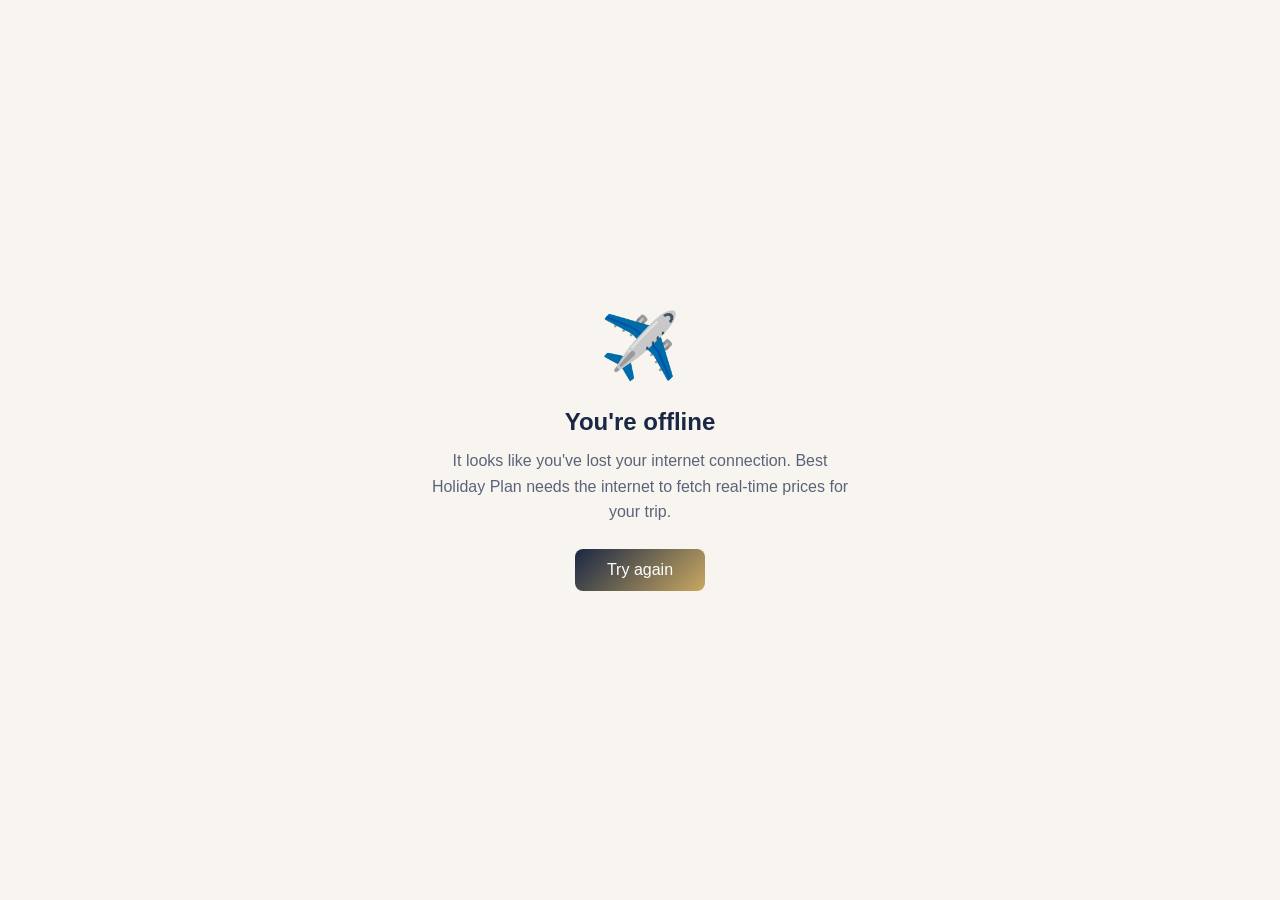
<file: public/offline.html>
<!DOCTYPE html>
<html lang="en">
<head>
  <meta charset="UTF-8" />
  <meta name="viewport" content="width=device-width, initial-scale=1.0" />
  <title>Offline - Best Holiday Plan</title>
  <style>
    * { margin: 0; padding: 0; box-sizing: border-box; }
    body {
      font-family: -apple-system, BlinkMacSystemFont, 'Segoe UI', Roboto, sans-serif;
      background: #f8f5f0;
      color: #1a2744;
      display: flex;
      align-items: center;
      justify-content: center;
      min-height: 100vh;
      padding: 24px;
    }
    .container {
      text-align: center;
      max-width: 420px;
    }
    .icon {
      font-size: 64px;
      margin-bottom: 24px;
    }
    h1 {
      font-size: 24px;
      font-weight: 600;
      margin-bottom: 12px;
    }
    p {
      font-size: 16px;
      color: #5a6478;
      line-height: 1.6;
      margin-bottom: 24px;
    }
    button {
      background: linear-gradient(135deg, #1a2744, #c9a962);
      color: #fff;
      border: none;
      padding: 12px 32px;
      border-radius: 8px;
      font-size: 16px;
      font-weight: 500;
      cursor: pointer;
      transition: transform 0.15s;
    }
    button:hover { transform: scale(1.03); }
    button:active { transform: scale(0.97); }
  </style>
</head>
<body>
  <div class="container">
    <div class="icon">✈️</div>
    <h1>You're offline</h1>
    <p>
      It looks like you've lost your internet connection.
      Best Holiday Plan needs the internet to fetch real-time prices for your trip.
    </p>
    <button onclick="window.location.reload()">Try again</button>
  </div>
</body>
</html>
</file>
